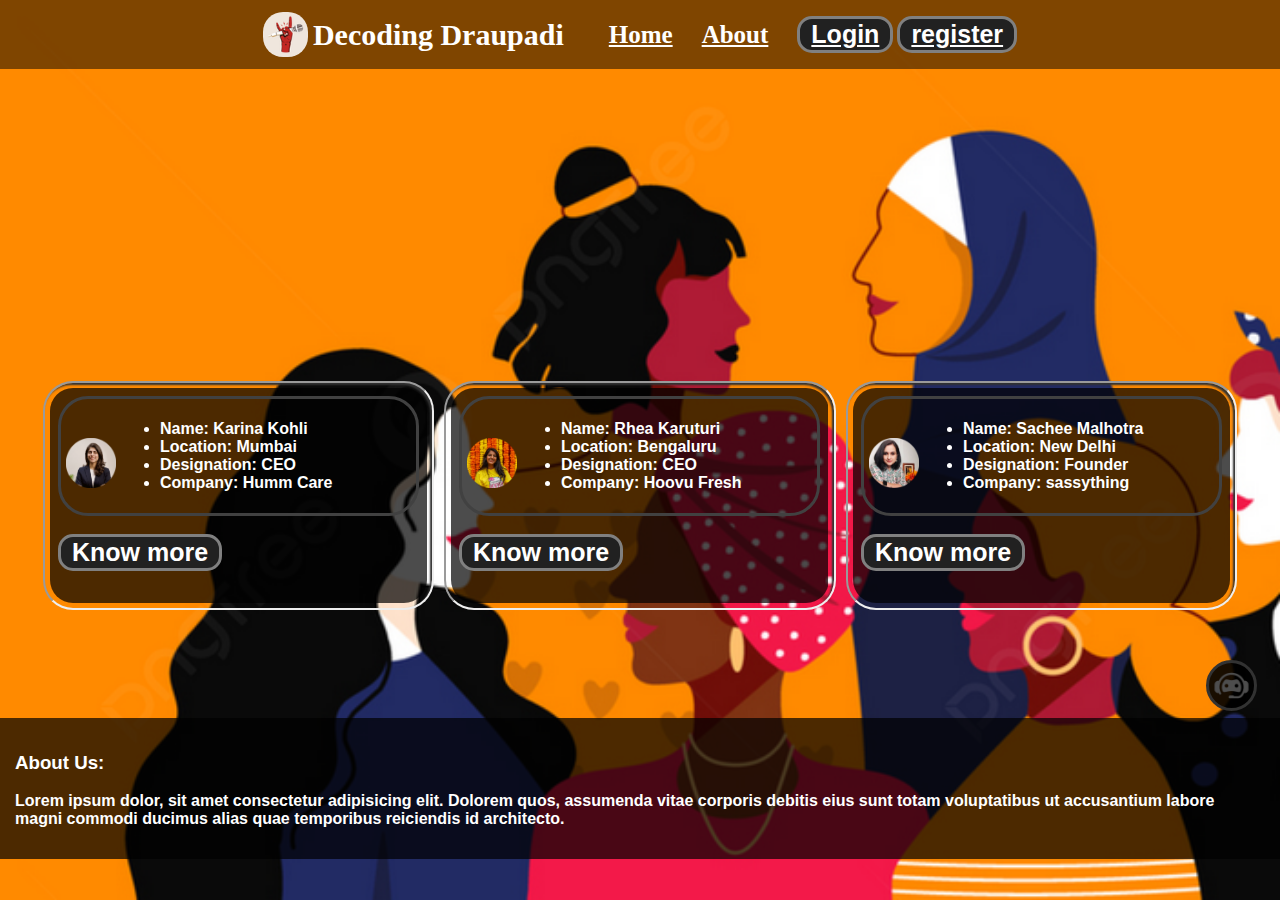
<file: index.html>
<!DOCTYPE html>
<html lang="en">
<head>
    <meta charset="UTF-8">
    <meta name="viewport" content="width=device-width, initial-scale=1.0">
    <title>Invite an Expert | By Location</title>
    <link rel="stylesheet" href="index.css"/>
</head>
<body>
    <nav class="navbar">
        <img  src="DDLogo.png">
        <div class="logo">Decoding Draupadi</div>
		<div class="navdiv">
			<ul>
				<li><a href="index.html">Home</a></li>
				<li><a href="#aboutus">About</a></li>
				<button><a class = "login" href="login.html">Login</a></button>
                <button><a class = "register" href="register.html">register</a></button>
			</ul>
		</div>
	</nav>
    <div class = "dope">
        <!-- <video controles src="test.mp4"></video> -->
        <iframe width="460" height="215" src="https://www.youtube.com/embed/n0JallBvVdk?si=iJyOACLVo-ARvmrC" title="YouTube video player" frameborder="0" allow="accelerometer; autoplay; clipboard-write; encrypted-media; gyroscope; picture-in-picture; web-share" referrerpolicy="strict-origin-when-cross-origin" allowfullscreen></iframe>
    </div>
    <div class = "profview">
        <iframe class = "profile" src = "profile1.html"></iframe>
        <iframe class = "profile" src = "profile2.html"></iframe>
        <iframe class = "profile" src = "profile3.html"></iframe>
        
    </div>
    <div class = "bothold">
    <div class = "bot"><img src="botlogo.png"></div>
    </div>
    <div class="about">
        <section id="aboutus">
        <h3>About Us:</h3>
        <p>Lorem ipsum dolor, sit amet consectetur adipisicing elit. Dolorem quos, assumenda vitae corporis debitis eius sunt totam voluptatibus ut accusantium labore magni commodi ducimus alias quae temporibus reiciendis id architecto.</p>
        </section>
    </div>
    <!-- <div class="box-container">

        <div class="box">
            <img src="image/icon-1.png" alt="">
            <h3>HTML 5</h3>
            <p>Lorem ipsum dolor sit amet consectetur adipisicing elit. Minus, commodi?</p>
            <a href="#" class="btn">read more</a>
        </div>

        <div class="box">
            <img src="image/icon-2.png" alt="">
            <h3>CSS 3</h3>
            <p>Lorem ipsum dolor sit amet consectetur adipisicing elit. Minus, commodi?</p>
            <a href="#" class="btn">read more</a>
        </div>

        <div class="box">
            <img src="image/icon-3.png" alt="">
            <h3>JavaScript</h3>
            <p>Lorem ipsum dolor sit amet consectetur adipisicing elit. Minus, commodi?</p>
            <a href="#" class="btn">read more</a>
        </div>

        <div class="box">
            <img src="image/icon-4.png" alt="">
            <h3>SASS</h3>
            <p>Lorem ipsum dolor sit amet consectetur adipisicing elit. Minus, commodi?</p>
            <a href="#" class="btn">read more</a>
        </div>

        <div class="box">
            <img src="image/icon-5.png" alt="">
            <h3>JQuery</h3>
            <p>Lorem ipsum dolor sit amet consectetur adipisicing elit. Minus, commodi?</p>
            <a href="#" class="btn">read more</a>
        </div>

        <div class="box">
            <img src="image/icon-6.png" alt="">
            <h3>React.js</h3>
            <p>Lorem ipsum dolor sit amet consectetur adipisicing elit. Minus, commodi?</p>
            <a href="#" class="btn">read more</a>
        </div>
    </div> -->
</body>
</html>
</file>
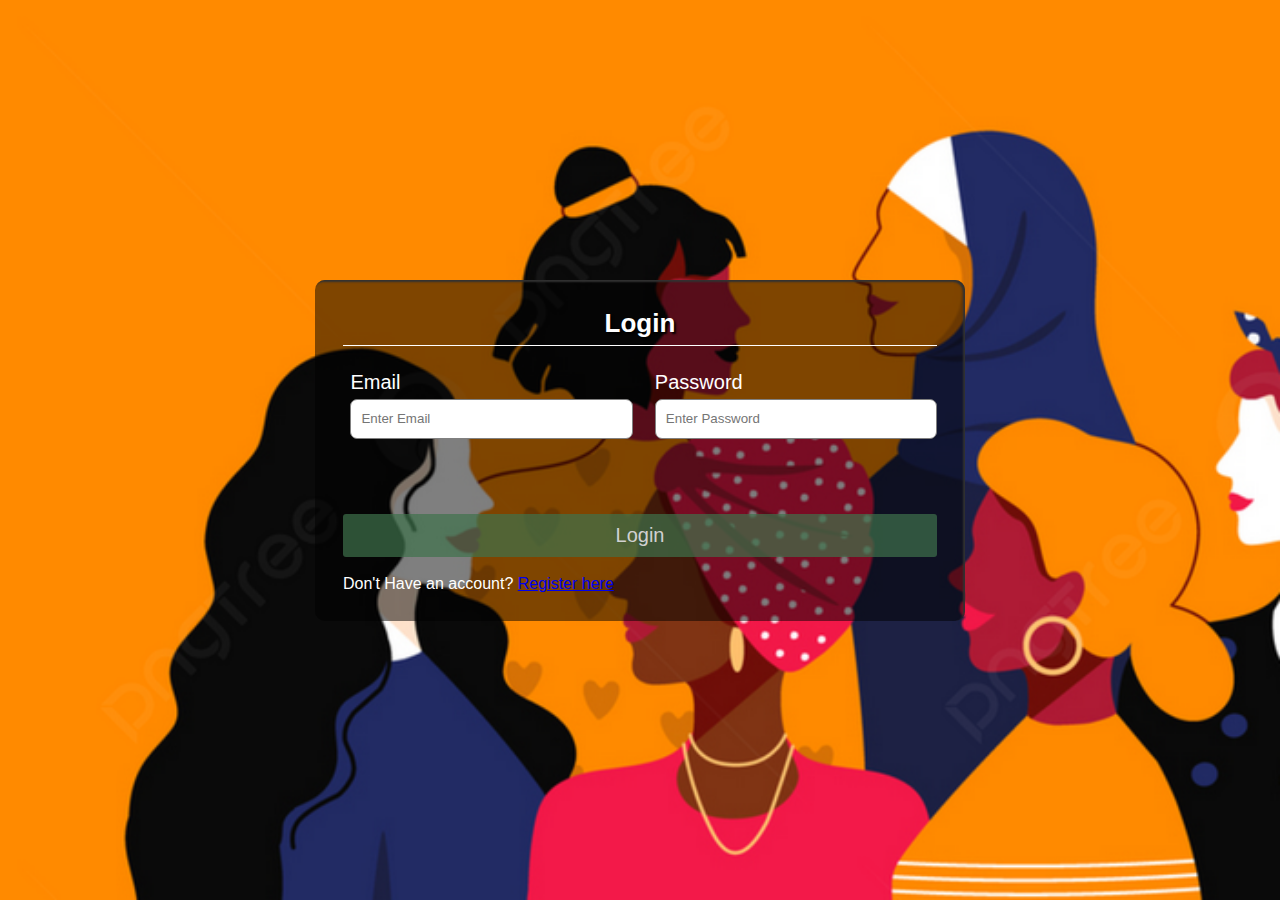
<file: login.html>
<!DOCTYPE html>
<html>
  <head>
    <meta charset="utf-8" />
    <title>Login</title>
    <meta name="viewport" content="width=device-width,
      initial-scale=1.0"/>
    <link rel="stylesheet" href="login.css" />
  </head>
  <body>
    <div class="container">
      <h1 class="form-title">Login</h1>
      <form action="#">
        <div class="main-user-info">
          <div class="user-input-box">
            <label for="Email">Email</label>
            <input type="text"
                    id="Email"
                    name="Email"
                    placeholder="Enter Email"/>
          </div>
          <div class="user-input-box">
            <label for="password">Password</label>
            <input type="password"
                    id="password"
                    name="password"
                    placeholder="Enter Password"/>
          </div>
        
        </div>
        <div class="form-submit-btn">
          <input type="submit" value="Login">
        </div>
      </form><br>
      <span style="color: white;">Don't Have an account?</span>
      <a  href="register.html">Register here</a>
    </div>
  </body>
</html>
</file>
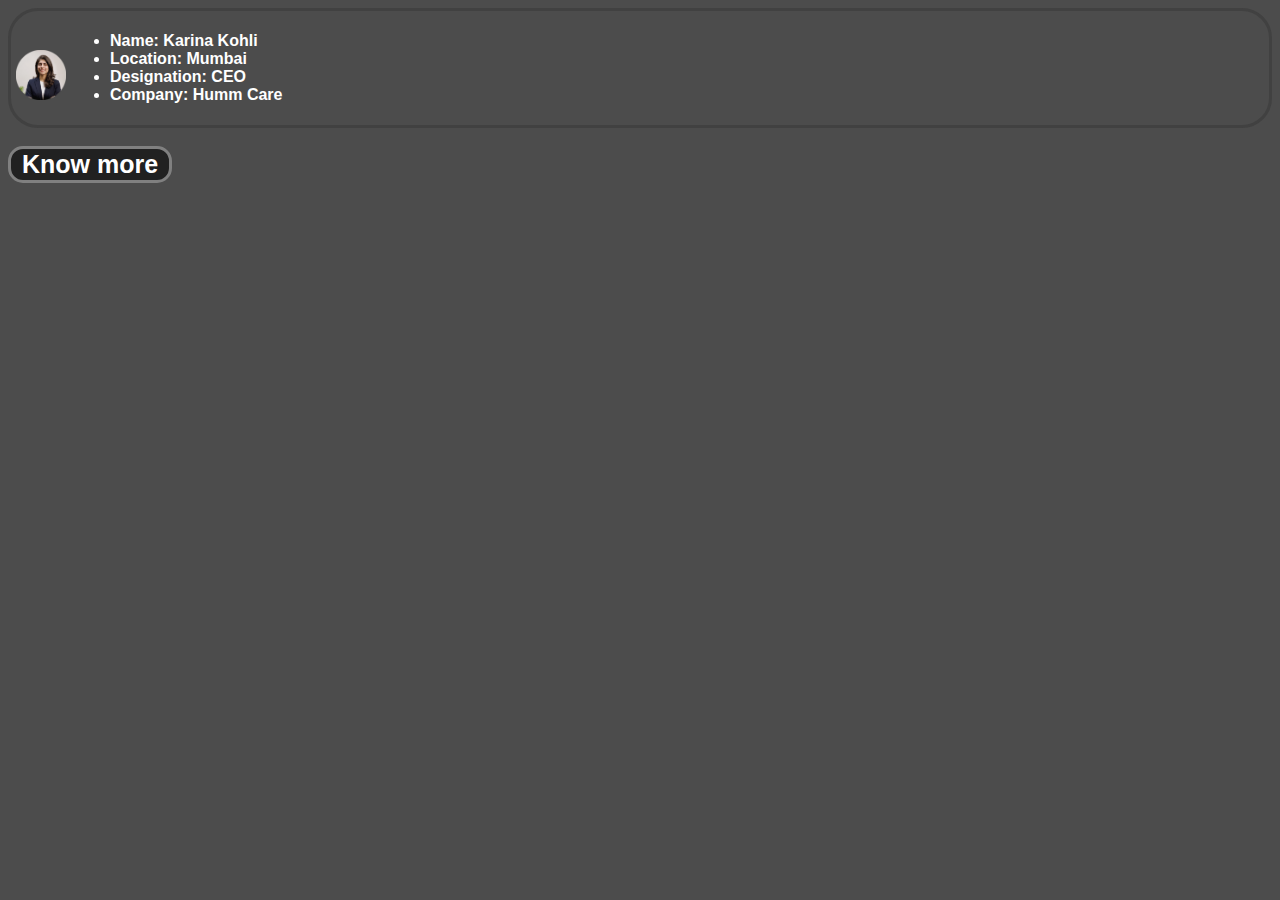
<file: profile1.html>
<!DOCTYPE html>
<html lang="en">
<head>
    <meta charset="UTF-8">
    <meta name="viewport" content="width=device-width, initial-scale=1.0">
    <title>Profile</title>
    <style>
    body{
        background-color: rgba(0,0,0,0.7);
    }
    div{
        border-radius: 30px;
        padding: 5px;
        border: solid #414141;
        
    }
    ul{
        display: inline-block;
        
    }
    li{
        color: white; font-family: Arial, Helvetica, sans-serif; font-weight: bold;
    }
    button{
    background-color: #212121; border: solid grey; border-radius: 15px;
    }
    button a{
    margin: 5px; font-size: 25px;  color: white; text-decoration: none; font-weight: bold;
    }
    </style>
</head>
<body>
    <div>
    <img src="profile1.png" width="50px" height="50px"/>
    <ul>
        <li>Name: Karina Kohli</li>
        <li>Location: Mumbai</li>
        <li>Designation: CEO</li>
        <li>Company: Humm Care</li>
    </ul>
    </div><br>
    <button><a class = "login" href="https://draupadionthedais.notion.site/Carina-Kohli-587a87e1c0ae4e07a3e9fa17cf35c541">Know more</a></button>
    
</body>
</html>
</file>
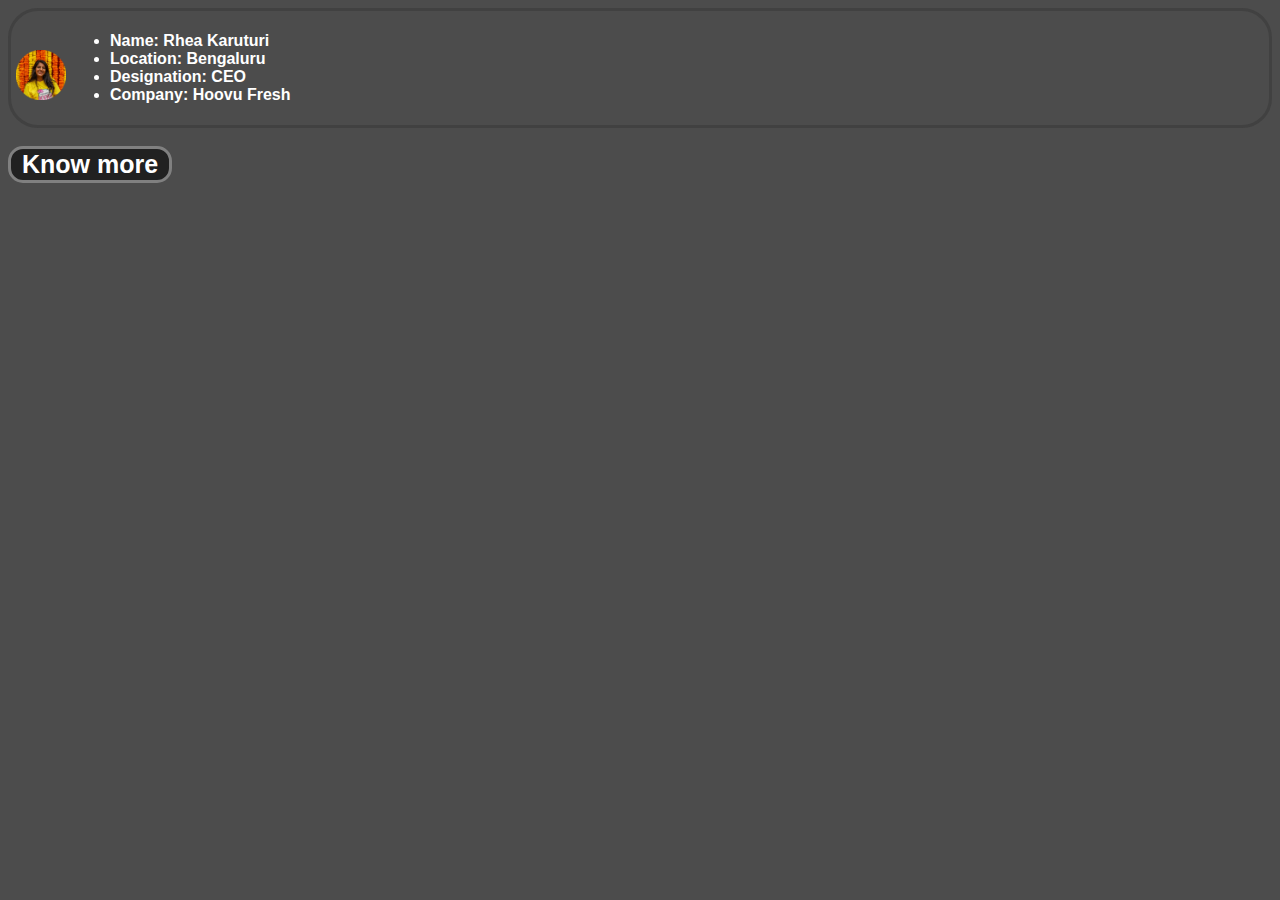
<file: profile2.html>
<!DOCTYPE html>
<html lang="en">
<head>
    <meta charset="UTF-8">
    <meta name="viewport" content="width=device-width, initial-scale=1.0">
    <title>Profile</title>
    <style>
    body{
        background-color: rgba(0,0,0,0.7);
    }
    div{
        border-radius: 30px;
        padding: 5px;
        border: solid #414141;
    }
    ul{
        display: inline-block;
        
    }
    li{
        color: white; font-family: Arial, Helvetica, sans-serif; font-weight: bold;
    }
    button{
    background-color: #212121; border: solid grey; border-radius: 15px;
    }
    button a{
    margin: 5px; font-size: 25px;  color: white; text-decoration: none; font-weight: bold;
    }
    </style>
</head>
<body>
    <div>
    <img src="profile2.png" width="50px" height="50px"/>
    <ul>
        <li>Name: Rhea Karuturi</li>
        <li>Location: Bengaluru</li>
        <li>Designation: CEO</li>
        <li>Company: Hoovu Fresh</li>
    </ul>
    </div><br>
    <button><a class = "login" href="https://draupadionthedais.notion.site/Carina-Kohli-587a87e1c0ae4e07a3e9fa17cf35c541">Know more</a></button>
    
</body>
</html>
</file>
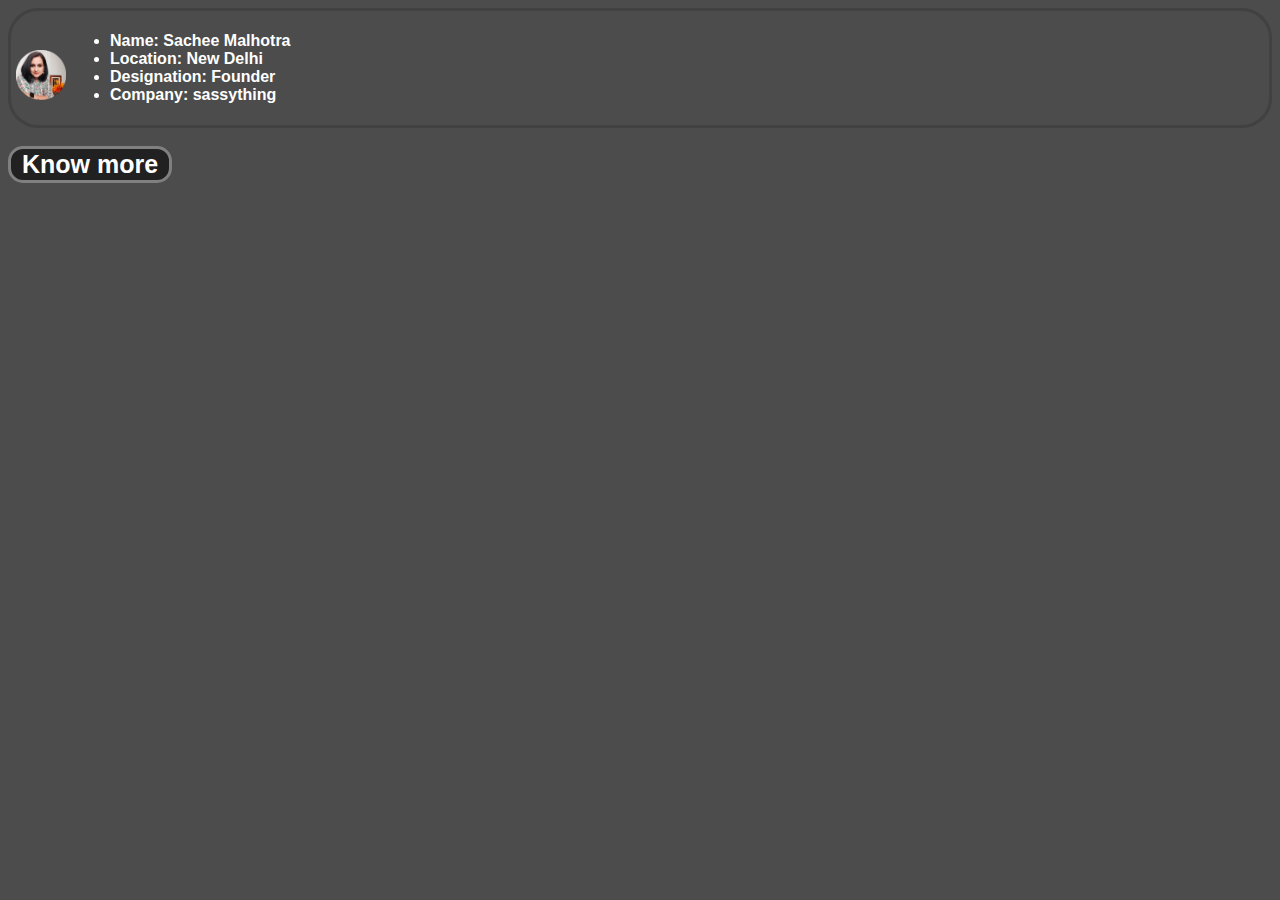
<file: profile3.html>
<!DOCTYPE html>
<html lang="en">
<head>
    <meta charset="UTF-8">
    <meta name="viewport" content="width=device-width, initial-scale=1.0">
    <title>Profile</title>
    <style>
    body{
        background-color: rgba(0,0,0,0.7);
    }
    div{
        border-radius: 30px;
        padding: 5px;
        border: solid #414141;
    }
    ul{
        display: inline-block;
        
    }
    li{
        color: white; font-family: Arial, Helvetica, sans-serif; font-weight: bold;
    }
    button{
    background-color: #212121; border: solid grey; border-radius: 15px;
    }
    button a{
    margin: 5px; font-size: 25px;  color: white; text-decoration: none; font-weight: bold;
    }
    </style>
</head>
<body>
    <div>
    <img src="profile3.png" width="50px" height="50px"/>
    <ul>
        <li>Name: Sachee Malhotra</li>
        <li>Location: New Delhi</li>
        <li>Designation: Founder </li>
        <li>Company: sassything</li>
    </ul>
    </div><br>
    <button><a class = "login" href="https://draupadionthedais.notion.site/Carina-Kohli-587a87e1c0ae4e07a3e9fa17cf35c541">Know more</a></button>
    
</body>
</html>
</file>
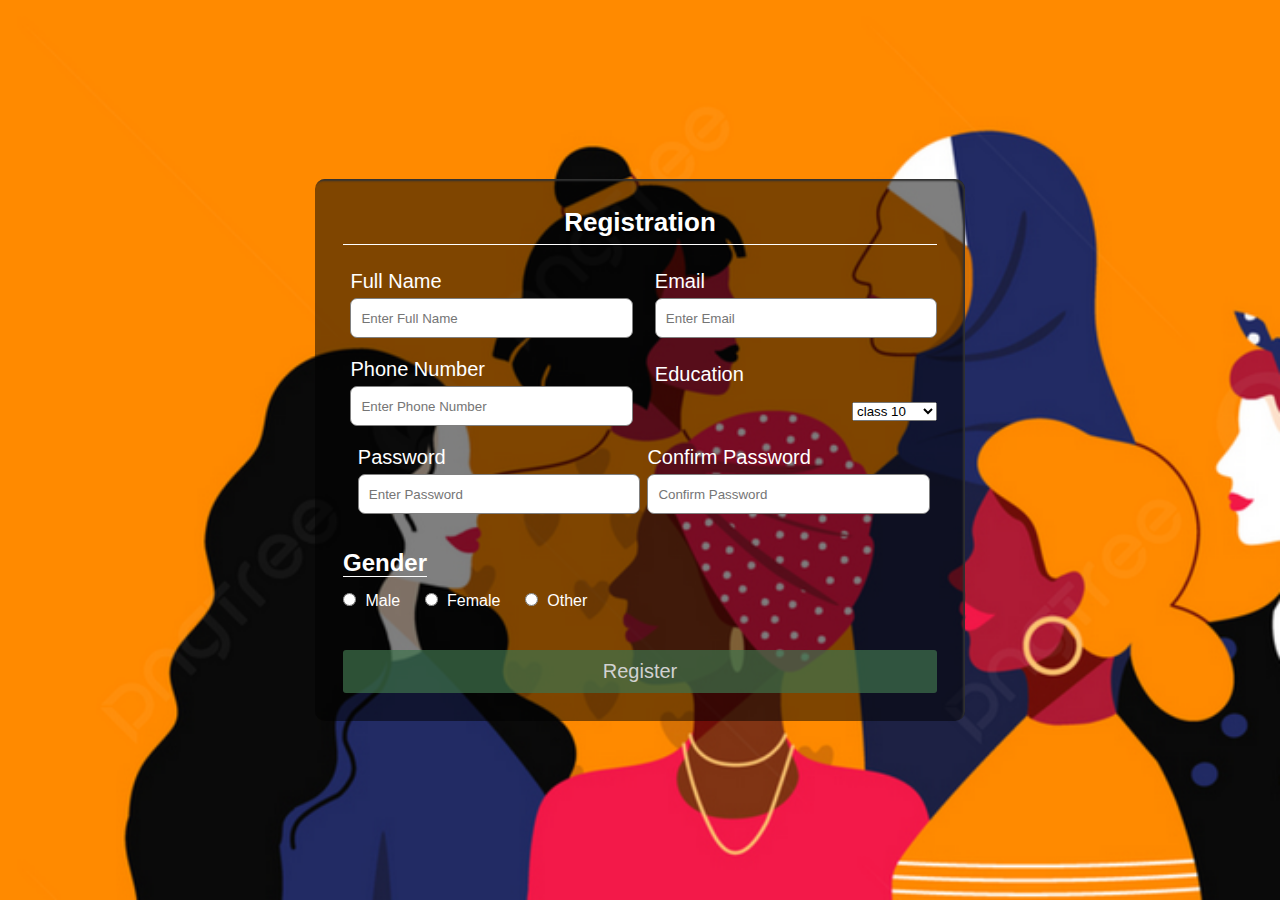
<file: register.html>
<!DOCTYPE html>
<html>
  <head>
    <meta charset="utf-8" />
    <title>Registration</title>
    <meta name="viewport" content="width=device-width,
      initial-scale=1.0"/>
    <link rel="stylesheet" href="login.css" />
  </head>
  <body>
    <div class="container">
      <h1 class="form-title">Registration</h1>
      <form action="#">
        <div class="main-user-info">
          <div class="user-input-box">
            <label for="fullName">Full Name</label>
            <input type="text"
                    id="fullName"
                    name="fullName"
                    placeholder="Enter Full Name"/>
          </div>
          <div class="user-input-box">
            <label for="email">Email</label>
            <input type="email"
                    id="email"
                    name="email"
                    placeholder="Enter Email"/>
          </div>
          <div class="user-input-box">
            <label for="phoneNumber">Phone Number</label>
            <input type="text"
                    id="phoneNumber"
                    name="phoneNumber"
                    placeholder="Enter Phone Number"/>
          </div>
          <div class="user-input-box">
            <label for="Education">Education</label>
            <select name = "education" id="education">
              <option value="Class 10">class 10</option>
              <option value="Class 12">class 12</option>
              <option value="Graduated">Graduated</option>
              <option value="Phd">Phd</option>
            </select>
          </div><br>
          <!-- <div class="education">
            <label for="education">Education</label><br>
            <input type="radio" name="education" id="Uneducated">
            <label for="Uneducated">Uneducated</label><br>
            <input type="radio" name="education" id="class 10">
            <label for="class 10">class 10</label><br>
            <input type="radio" name="education" id="class 12">
            <label for="class 12">class 12</label><br>
            <input type="radio" name="education" id="graduted">
            <label for="grdauated">graduated</label><br>
            <input type="radio" name="education" id="Phd">
            <label for="Phd">Phd</label><br>
          </div> -->
          <div class="user-input-box">
            <label for="password">Password</label>
            <input type="password"
                    id="password"
                    name="password"
                    placeholder="Enter Password"/>
          </div>
          <div class="user-input-box">
            <label for="confirmPassword">Confirm Password</label>
            <input type="password"
                    id="confirmPassword"
                    name="confirmPassword"
                    placeholder="Confirm Password"/>
          </div>
        </div>
        <div class="gender-details-box">
          <span class="gender-title">Gender</span>
          <div class="gender-category">
            <input type="radio" name="gender" id="male">
            <label for="male">Male</label>
            <input type="radio" name="gender" id="female">
            <label for="female">Female</label>
            <input type="radio" name="gender" id="other">
            <label for="other">Other</label>
          </div>
        </div>
        <div class="form-submit-btn">
          <input type="submit" value="Register">
        </div>
      </form>
    </div>
  </body>
</html>
</file>
<file: index.css>
body{
    
    background-image: url("backdrop.png");
    background-repeat: no-repeat;
    background-attachment: fixed;
    background-size: cover;
}
.navbar{
    background: rgba(0,0,0,0.5); font-family: calibri; padding-right: 15px;padding-left: 15px; border-radius: 0px; margin: -8px;
    display: flex;
    align-items: center;
    justify-content: center ;
}
.navdiv{
    display: flex;
    justify-content: space-between;
    align-items: center;
}
.logo{
    margin: 5px; font-weight:bold;font-size: 30px; color: white; float: right;
}
.dope{
    display: flex;
    align-items: center;
    justify-content: center;
    padding-bottom: 20px;
    padding-top: 30px;
}
.profview{
    display: flex;
    align-items: center;
    justify-content:space-around;
    padding: 30px
}
.profile{
    border-radius: 30px;
    box-shadow: inset -2px 2px 2px #323232;
    height: 215px;
    width: 400px;
}
.about{
    color: white; font-family: Arial, Helvetica, sans-serif; font-weight: bold;
    background-color: rgba(0,0,0,0.7); padding: 15px; margin: -8px;
}
.bothold{
    display: flex;
    align-items: flex-end;
    justify-content: flex-end;
    padding: 15px;
}
.bot{
    border-radius: 40px;
    height: 45px;
    width: 45px;
    border:solid #323232;
    background-color: rgba(0,0,0,0.9);
}
img{
    border-radius: 20px; width: 45px; height: 45px; margin: 0px;
}
li{
    list-style: none; display: inline-block;font-weight:bold;    
}
a{
    color: white; font-size: 18px; font-weight: bold; margin-right: 25px; font-size: 25px;
}
button{
    background-color: #212121; border: solid grey; border-radius: 15px;
}
button a{
    margin: 5px; font-size: 25px;
}
iframe{
    padding: 5px;
    margin: 5px;
}
/* *{
    font-family: 'Poppins', sans-serif;
    margin:0; padding:0;
    box-sizing: border-box;
    outline: none; border:none;
    text-decoration: none;
    text-transform: capitalize;
    transition: .2s linear;
}
.container{
    background:linear-gradient(45deg, blueviolet, lightgreen);
    padding:15px 9%;
    padding-bottom: 100px;
}

.container .heading{
    text-align: center;
    padding-bottom: 15px;
    color:#fff;
    text-shadow: 0 5px 10px rgba(0,0,0,.2);
    font-size: 50px;
}

.container .box-container{
    display: grid;
    grid-template-columns: repeat(auto-fit, minmax(270px, 1fr));
    gap:15px;
}

.container .box-container .box{
    box-shadow: 0 5px 10px rgba(0,0,0,.2);
    border-radius: 5px;
    background: #fff;
    text-align: center;
    padding:30px 20px;
}

.container .box-container .box img{
    height: 80px;
}

.container .box-container .box h3{
    color:#444;
    font-size: 22px;
    padding:10px 0;
}

.container .box-container .box p{
    color:#777;
    font-size: 15px;
    line-height: 1.8;
}

.container .box-container .box .btn{
    margin-top: 10px;
    display: inline-block;
    background:#333;
    color:#fff;
    font-size: 17px;
    border-radius: 5px;
    padding: 8px 25px;
}

.container .box-container .box .btn:hover{
    letter-spacing: 1px;
}

.container .box-container .box:hover{
    box-shadow: 0 10px 15px rgba(0,0,0,.3);
    transform: scale(1.03);
}

@media (max-width:768px){
    .container{
        padding:20px;
    }
} */
</file>
<file: login.css>
*{
    padding: 0;
    margin: 0;
    box-sizing: border-box;
    font-family: sans-serif;
}

body{
    display: flex;
    height: 100vh;
    justify-content: center;
    align-items: center;
    background-image: url("backdrop.png");
    background-repeat: no-repeat;
    background-attachment: fixed;
    background-size: cover; 
}

.container{
    width: 100%;
    max-width: 650px;
    background: rgba(0, 0, 0, 0.5);
    padding: 28px;
    margin: 0 28px;
    border-radius: 10px;
    box-shadow: inset -2px 2px 2px #323232;
}

.form-title{
    font-size: 26px;
    font-weight: 600;
    text-align: center;
    padding-bottom: 6px;
    color: white;
    text-shadow: 2px 2px 2px black;
    border-bottom: solid 1px white;
}

.main-user-info{
    display: flex;
    flex-wrap: wrap;
    justify-content: center;
    padding: 20px 0;
}

.user-input-box:nth-child(2n){
    justify-content: end;
}

.user-input-box{
    display: flex;
    justify-content: center;
    align-items: center;
    flex-wrap: wrap;
    width: 50%;
    padding-bottom: 15px;
}

.user-input-box label{
    width: 95%;
    color: white;
    font-size: 20px;
    font-weight: 400;
    margin: 5px 0;
}

.user-input-box input{
    height: 40px;
    width: 95%;
    border-radius: 7px;
    outline: none;
    border: 1px solid grey;
    padding: 0 10px;
}
/* .education{
    display: flex;
    flex-direction: column;
    flex-wrap: wrap;
    width: 50%;
    padding-bottom: 15px;} */
.education{
    display: block;
    float: left;
}
.education label{
    width: 95%;
    color: white;
    font-size: 20px;
    font-weight: 400;
    margin: 5px 0;  
      
}

.gender-title{
    color:white;
    font-size: 24px;
    font-weight: 600;
    border-bottom: 1px solid white;
}

.gender-category{
    margin: 15px 0;
    color: white;
}

.gender-category label{
    padding: 0 20px 0 5px;
}

.gender-category label,
.gender-category input,
.form-submit-btn input{
    cursor: pointer;
}

.form-submit-btn{
    margin-top: 40px;
}

.form-submit-btn input{
    display: block;
    width: 100%;
    margin-top: 10px;
    font-size: 20px;
    padding: 10px;
    border:none;
    border-radius: 3px;
    color: rgb(209, 209, 209);
    background: rgba(63, 114, 76, 0.7);
}

.form-submit-btn input:hover{
    background: rgba(56, 204, 93, 0.7);
    color: rgb(255, 255, 255);
}

@media(max-width: 600px){
    .container{
        min-width: 280px;
    }

    .user-input-box{
        margin-bottom: 12px;
        width: 100%;
    }

    .user-input-box:nth-child(2n){
        justify-content: space-between;
    }

    .gender-category{
        display: flex;
        justify-content: space-between;
        width: 100%;
    }

    .main-user-info{
        max-height: 380px;
        overflow: auto;
    }

    .main-user-info::-webkit-scrollbar{
        width: 0;
    }
}
</file>
